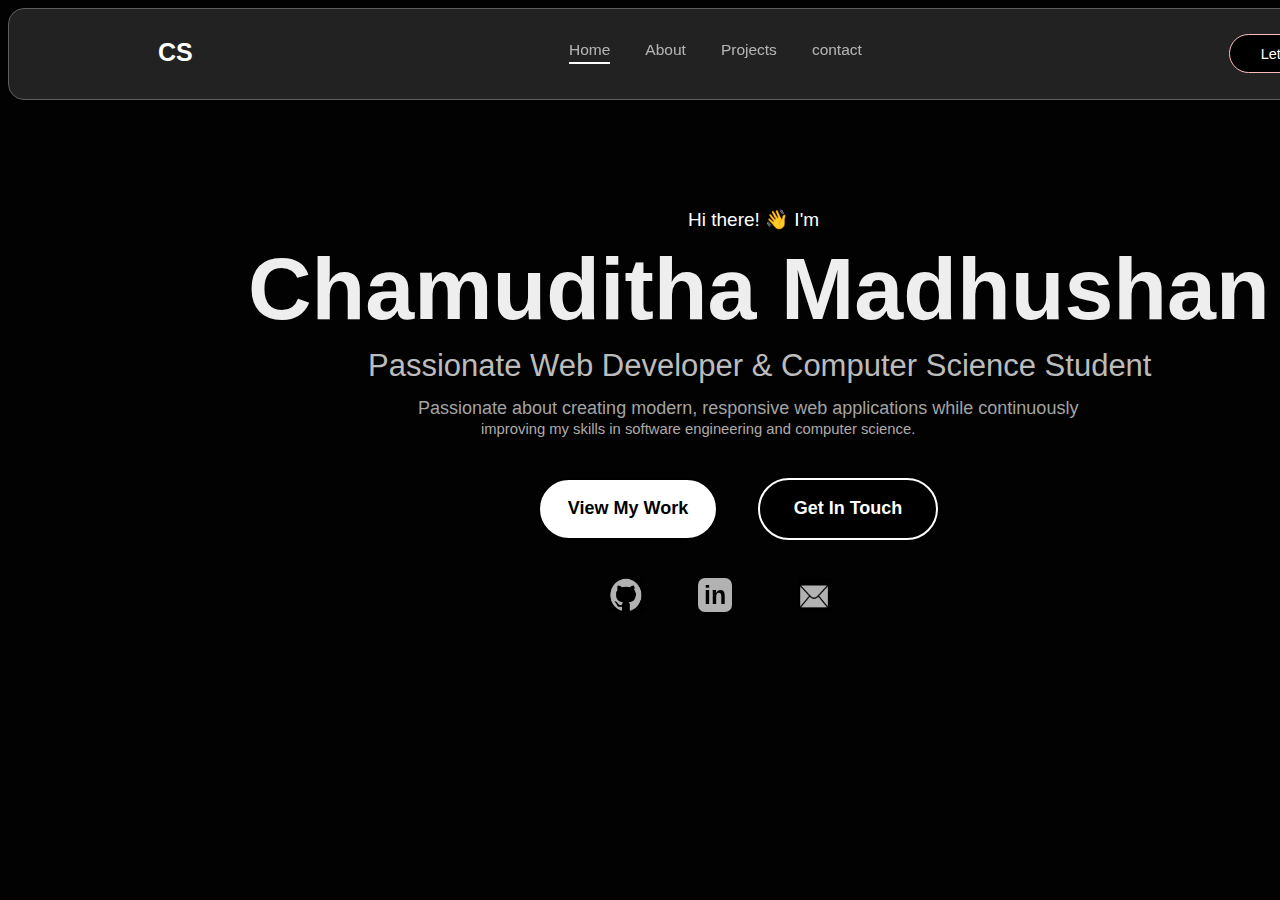
<file: index.html>
<!DOCTYPE html>
<html lang="en">
<head>
  <meta charset="UTF-8">
  <meta name="viewport" content="width=device-width, initial-scale=1.0">
  <title>Chamuditha Madhushan | Portfolio</title>
  <link rel="stylesheet" href="style.css">
  <!-- Google Fonts Link -->
<!-- <link href="https://fonts.googleapis.com/css2?family=Inter:wght@400;500;600;700;800&display=swap" rel="stylesheet"> -->

</head>
<body margin="0px" class="b1">
  <a href="index.html"><p class="cstag">CS</p></a>
<p class="welcome">Hi there! 👋 I'm</p> 
<p class="name">Chamuditha Madhushan</p>
<p class="tagline">Passionate Web Developer & Computer Science Student</p>
<p class="details">Passionate about creating modern, responsive web applications while continuously <br><span class="span">improving my skills in software engineering and computer science.</span></p>
<div class="upperdiv">
<nav>
  <ul class="menu">
  <a href="index.html" class="active"><li >Home</li></a>
  <a href="about.html" ><li>About</li></a>
  <a href="projects.html" > <li>Projects</li></a>
  <a href="contact.html" ><li>contact</li></a>
</ul>

</nav>
<a href="https://mail.google.com/mail/?view=cm&to=chamudithamadushan54@gmail.com"><div class="dtalk">Let's Talk</div></a>
</div>
<div>
<a href="contact.html"><div class="db1"><strong>View My Work</strong></div></a>
<a href="c.html"><div class="db2"><strong>Get In Touch</strong></div></a>

</div>
<a href="https://github.com/Chamuditha-12"><img class="githubl" src="github1.png"></a>
<a href="https://www.linkedin.com/in/chamuditha-madhushan-716824208/"><div class="lindiv"><p class="linpara">in</p></div></a>
<a href="https://outlook.live.com/mail/0/?bO=1&login_hint=M%24Ejd4nOOYdmLZlTXNjc8LhOSSMxJzS1MyS4BUYkppcUZinqmJQ3puYmaOXnJ-rsS3zc2zWAEN3RSE"><img class="outimg" src="outlook.png"></a>

</body>
</html>
</file>
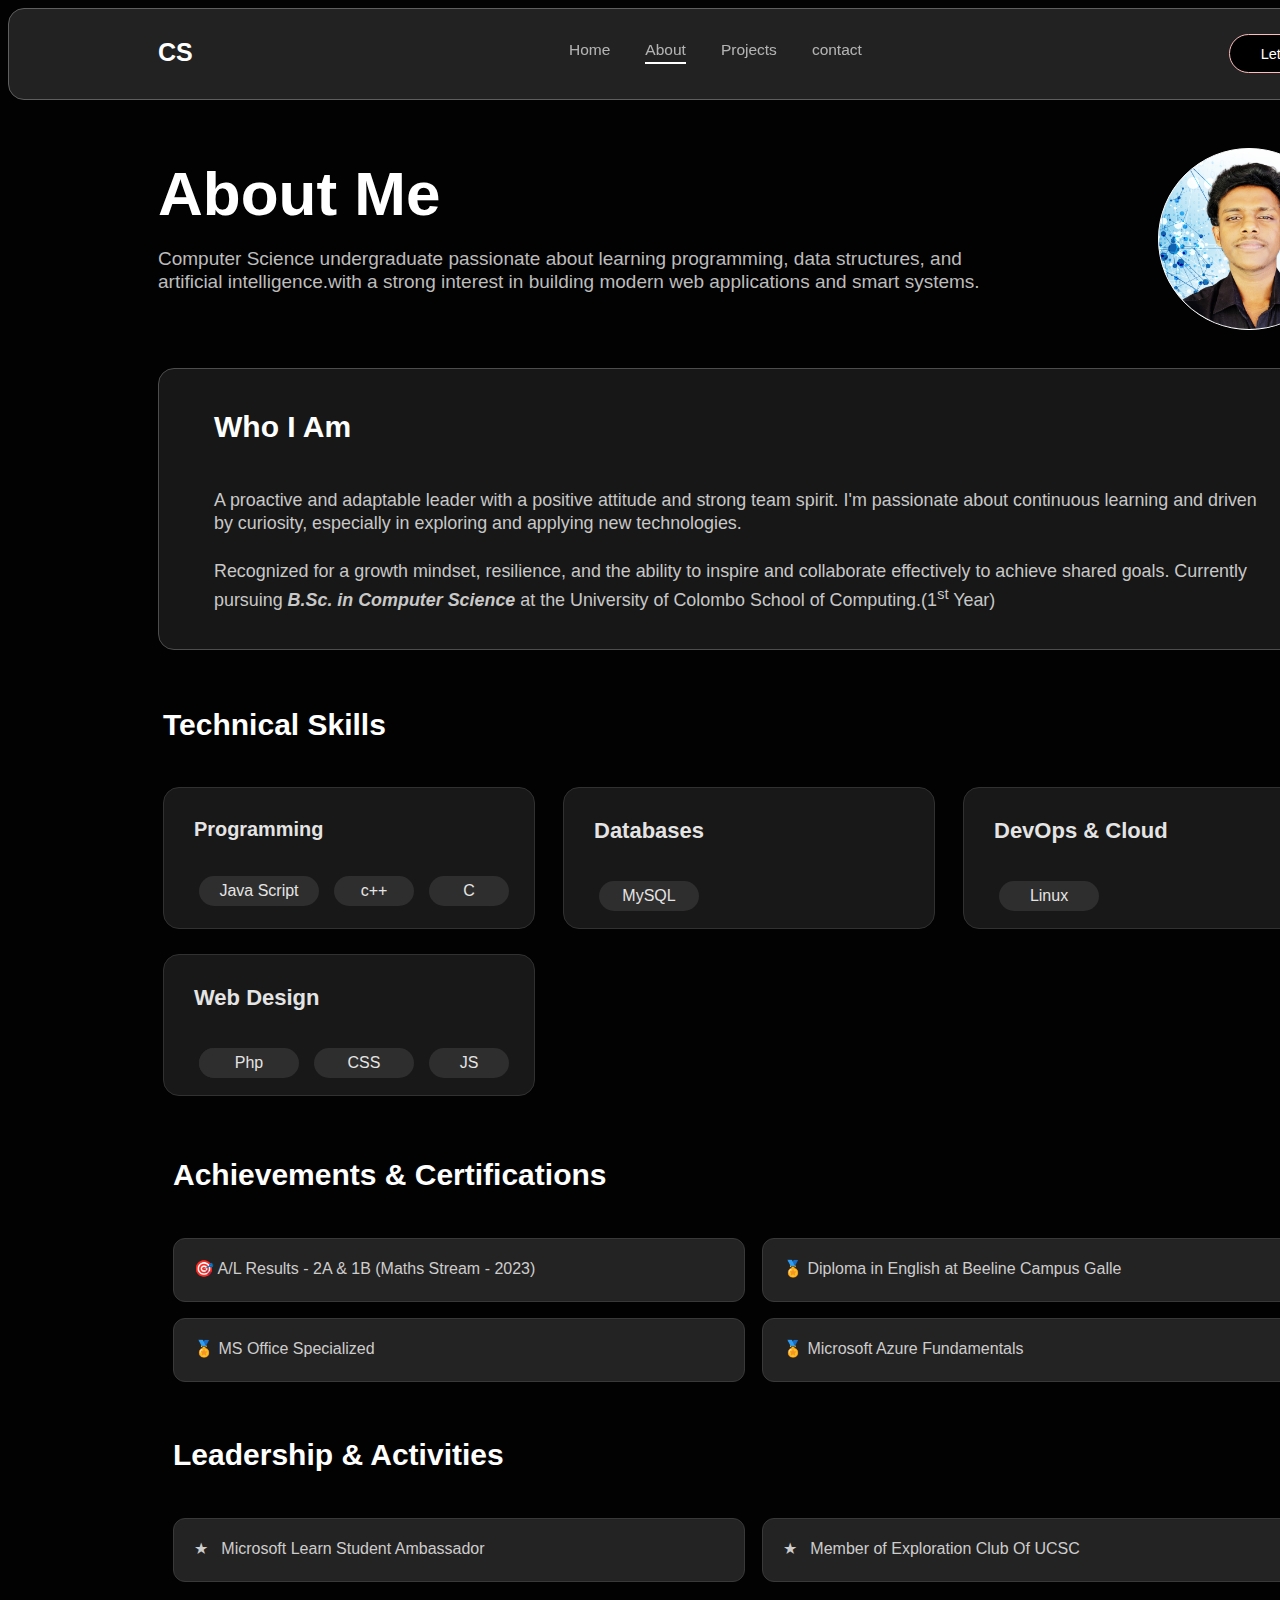
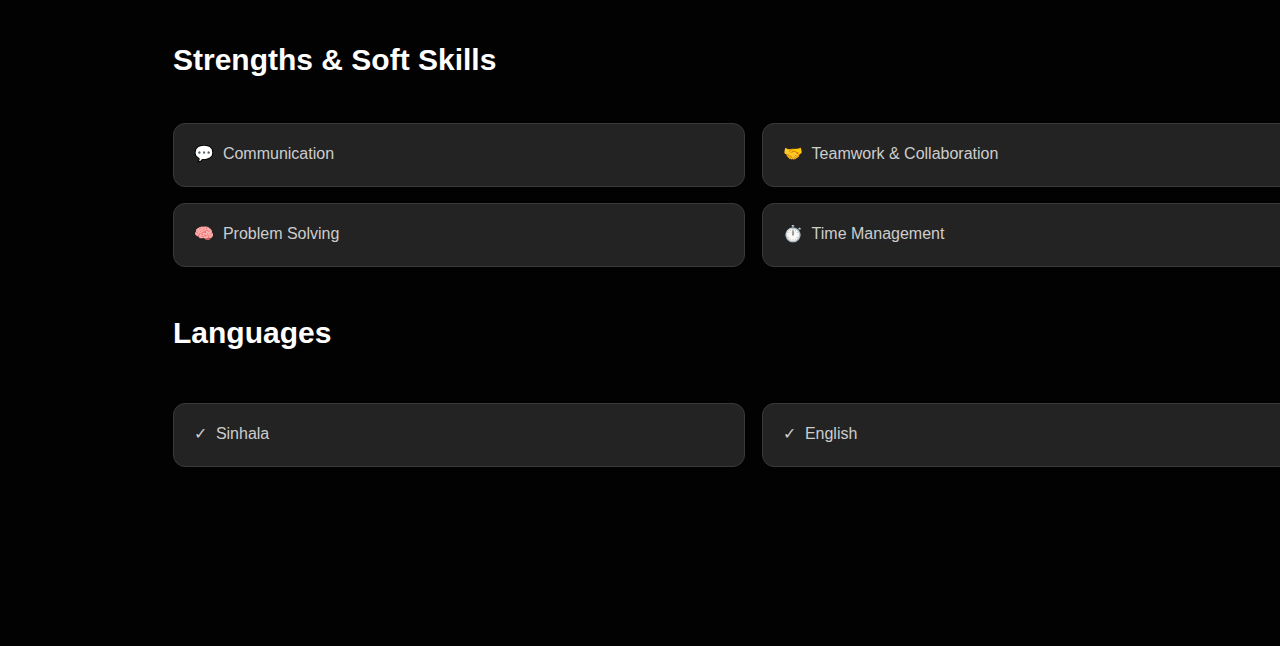
<file: about.html>
<!DOCTYPE html>
<html lang="en">
<head>
    <meta charset="UTF-8">
    <meta name="viewport" content="width=device-width, initial-scale=1.0">
     <title>Chamuditha Madhushan | Portfolio</title>
  <link rel="stylesheet" href="style.css">
</head>
<body margin="0px" class="b3">
    <a href="index.html"><p class="cstag">CS</p></a>
    <div class="upperdiv">
<nav>
  <ul class="menu">
  <a href="index.html" ><li >Home</li></a>
  <a href="about.html" class="active"><li>About</li></a>
  <a href="projects.html" > <li>Projects</li></a>
  <a href="contact.html" ><li>contact</li></a>
</ul>

</nav>
<a href="https://mail.google.com/mail/?view=cm&to=chamudithamadushan54@gmail.com"><div class="dtalk">Let's Talk</div></a>
</div>
<p class="pAbout">About Me</p>
<p class="pAboutMe">Computer Science undergraduate passionate about learning programming, data structures, and<br> artificial intelligence.with a strong interest in building modern web applications and smart systems.</p>
<div class="dAbout1">
  <p class="WhoAmI">Who I Am</p>
  <p class="pDes">A proactive and adaptable leader with a positive attitude and strong team spirit. I'm passionate about continuous learning and driven<br>  by curiosity, especially in exploring and applying new technologies.</p>
  <p class="pDes1">Recognized for a growth mindset, resilience, and the ability to inspire and collaborate effectively to achieve shared goals. Currently<br> pursuing<strong><em>  B.Sc. in Computer Science</em> </strong> at the University of Colombo School of Computing.(1<sup>st</sup> Year)</p>
</div>
<div class="profile"><img class="imgP" src="profile.jpg"></div>
<p class="technical">Technical Skills</p>
<div class="programming">
  <p>Programming</p>
   <div class="p1">Java Script</div>
   <div class="p2">c++</div>
   <div class="p3">C</div>
</div>
<div class="databases">
  <p>Databases</p>
  <div class="d1">MySQL</div>
</div>
<div class="cloud">
  <p>DevOps & Cloud</p>
  <div class="c1">Linux</div>
  
</div>
<div class="web">
  <p>Web Design</p>
   <div class="w1">Html</div>
   <div class="w2">CSS</div>
   <div class="w3">JS</div>
   <div class="w4">Php</div>
</div>
<p class="certifications">Achievements & Certifications</p>
<div class="achi1">🎯 A/L Results - 2A & 1B (Maths Stream - 2023)</div>
<div class="achi2">🏅 Diploma in English at Beeline Campus Galle</div>
<div class="achi3">🏅 MS Office Specialized </div>
<div class="achi4">🏅 Microsoft Azure Fundamentals</div>
<p class="leadership">Leadership & Activities</p>
<div class="acti1">★ &nbsp; Microsoft Learn Student Ambassador</div>
<div class="acti2">★ &nbsp; Member of Exploration Club Of UCSC</div>
<p class="soft">Strengths & Soft Skills</p>
<div class="soft1">💬&nbsp; Communication </div>
<div class="soft2">🤝&nbsp; Teamwork & Collaboration</div>
<div class="soft3">🧠&nbsp; Problem Solving</div>
<div class="soft4">⏱️&nbsp; Time Management</div>
<p class="Langu">Languages</p>
<div class="langu1">✓&nbsp; Sinhala</div>
<div class="langu2">✓&nbsp; English</div>
</body>
</html>
</file>
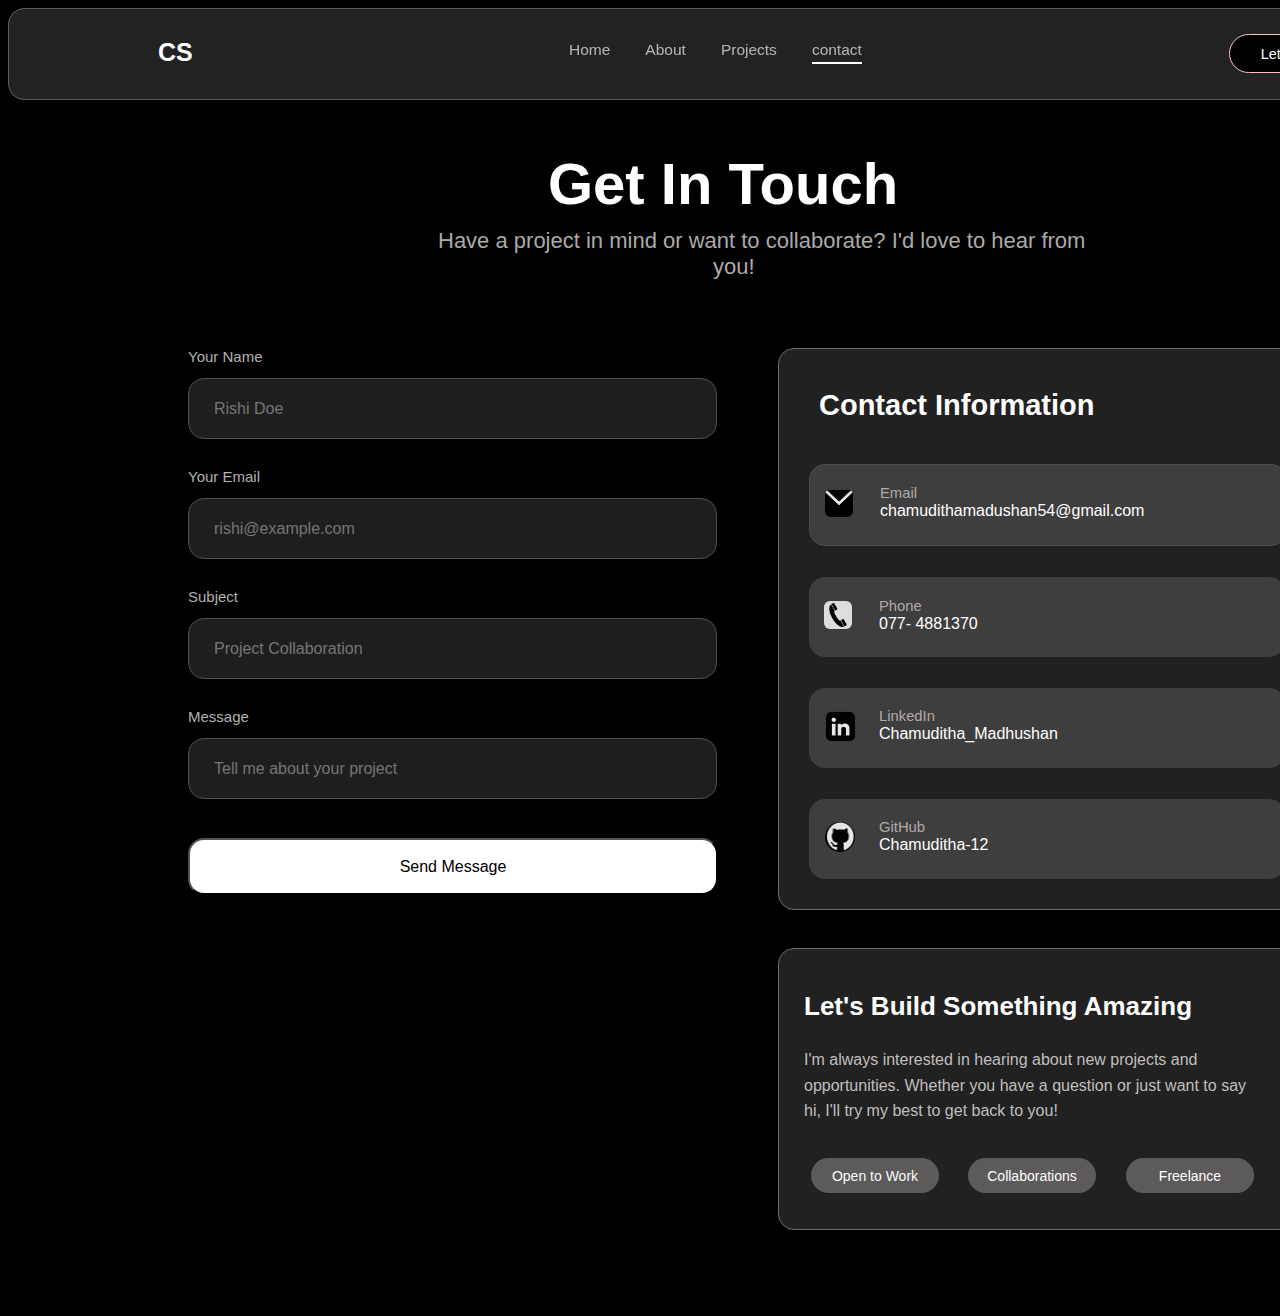
<file: contact.html>
<!DOCTYPE html>
<html lang="en">
<head>
    <meta charset="UTF-8">
    <meta name="viewport" content="width=device-width, initial-scale=1.0">
     <title>Chamuditha Madhushan | Portfolio</title>
  <link rel="stylesheet" href="style.css">
</head>
<body margin="0px" class="bContact">
    <a href="index.html"><p class="cstag">CS</p></a>
    <div class="upperdiv">
<nav>
  <ul class="menu">
  <a href="index.html" ><li >Home</li></a>
  <a href="about.html"><li>About</li></a>
  <a href="projects.html" > <li>Projects</li></a>
  <a href="contact.html" class="active" ><li>contact</li></a>
</ul>

</nav>
<a href="https://mail.google.com/mail/?view=cm&to=chamudithamadushan54@gmail.com"><div class="dtalk">Let's Talk</div></a>
</div>
<h1 class="contacth">Get In Touch</h1>
<p class="contactde">Have a project in mind or want to collaborate? I'd love to hear from <br> <span class="youtext">you!</span></p>
<div class="condiv">
    <p class="coninfo">Contact Information</p>
    <div class="div1">
        <img class="imgMail" src="mail.png"> 
        <p class="pMail"><span>Email</span><br><a href="https://mail.google.com/mail/?view=cm&to=chamudithamadushan54@gmail.com">chamudithamadushan54@gmail.com</a></p>
    </div>
    <div class="div2">
        <img class="imgPhone" src="phone.png">
        <p class="pPhone"> <span>Phone</span><br><a href="tel:+94774881370">077- 4881370</a></p>
    </div>
    <div class="div3">
        <img class="imgLinkedIn" src="linkedin.png">
        <p class="pLinked"><span>LinkedIn</span><br><a href="https://www.linkedin.com/in/chamuditha-madhushan-716824208/">Chamuditha_Madhushan</a></p>
    </div>
    <div class="div4">
        <img class="imgGitHub1" src="github1.png">
        <p class="pGit"><span>GitHub</span><br><a href="https://github.com/Chamuditha-12">Chamuditha-12</a></p>
    </div>
</div>   
<form  action="#" method="post" enctype="text/plain">
    <div class="divF1"><label>Your Name</label><br>
    <input type="text" placeholder="Rishi Doe" required></div>
    <div class="divF2">
    <label>Your Email</label><br>
    <input type="email" placeholder="rishi@example.com" required></div><div class="divF3">
    <label>Subject</label><br>
    <input type="text" placeholder="Project Collaboration" required></div><div class="divF4">
    <label>Message</label><br>
    <input type="text" placeholder="Tell me about your project" required></div>
     <input class="btn" type="submit" value="Send Message">


</form> 
<div class="divFinal">
    <p><span class="spanC1">Let's Build Something Amazing</span><br><span class="spanC2">
     I'm always interested in hearing about new projects and<br> opportunities. Whether you have a question or just want to say<br> hi, I'll try my best to get back to you!</span></p>
<div class="divSk1">Open to Work</div>
<div class="divSk2">Collaborations</div>  
<div class="divSk3">Freelance</div>    
    
</div>
</body>
</html>
</file>
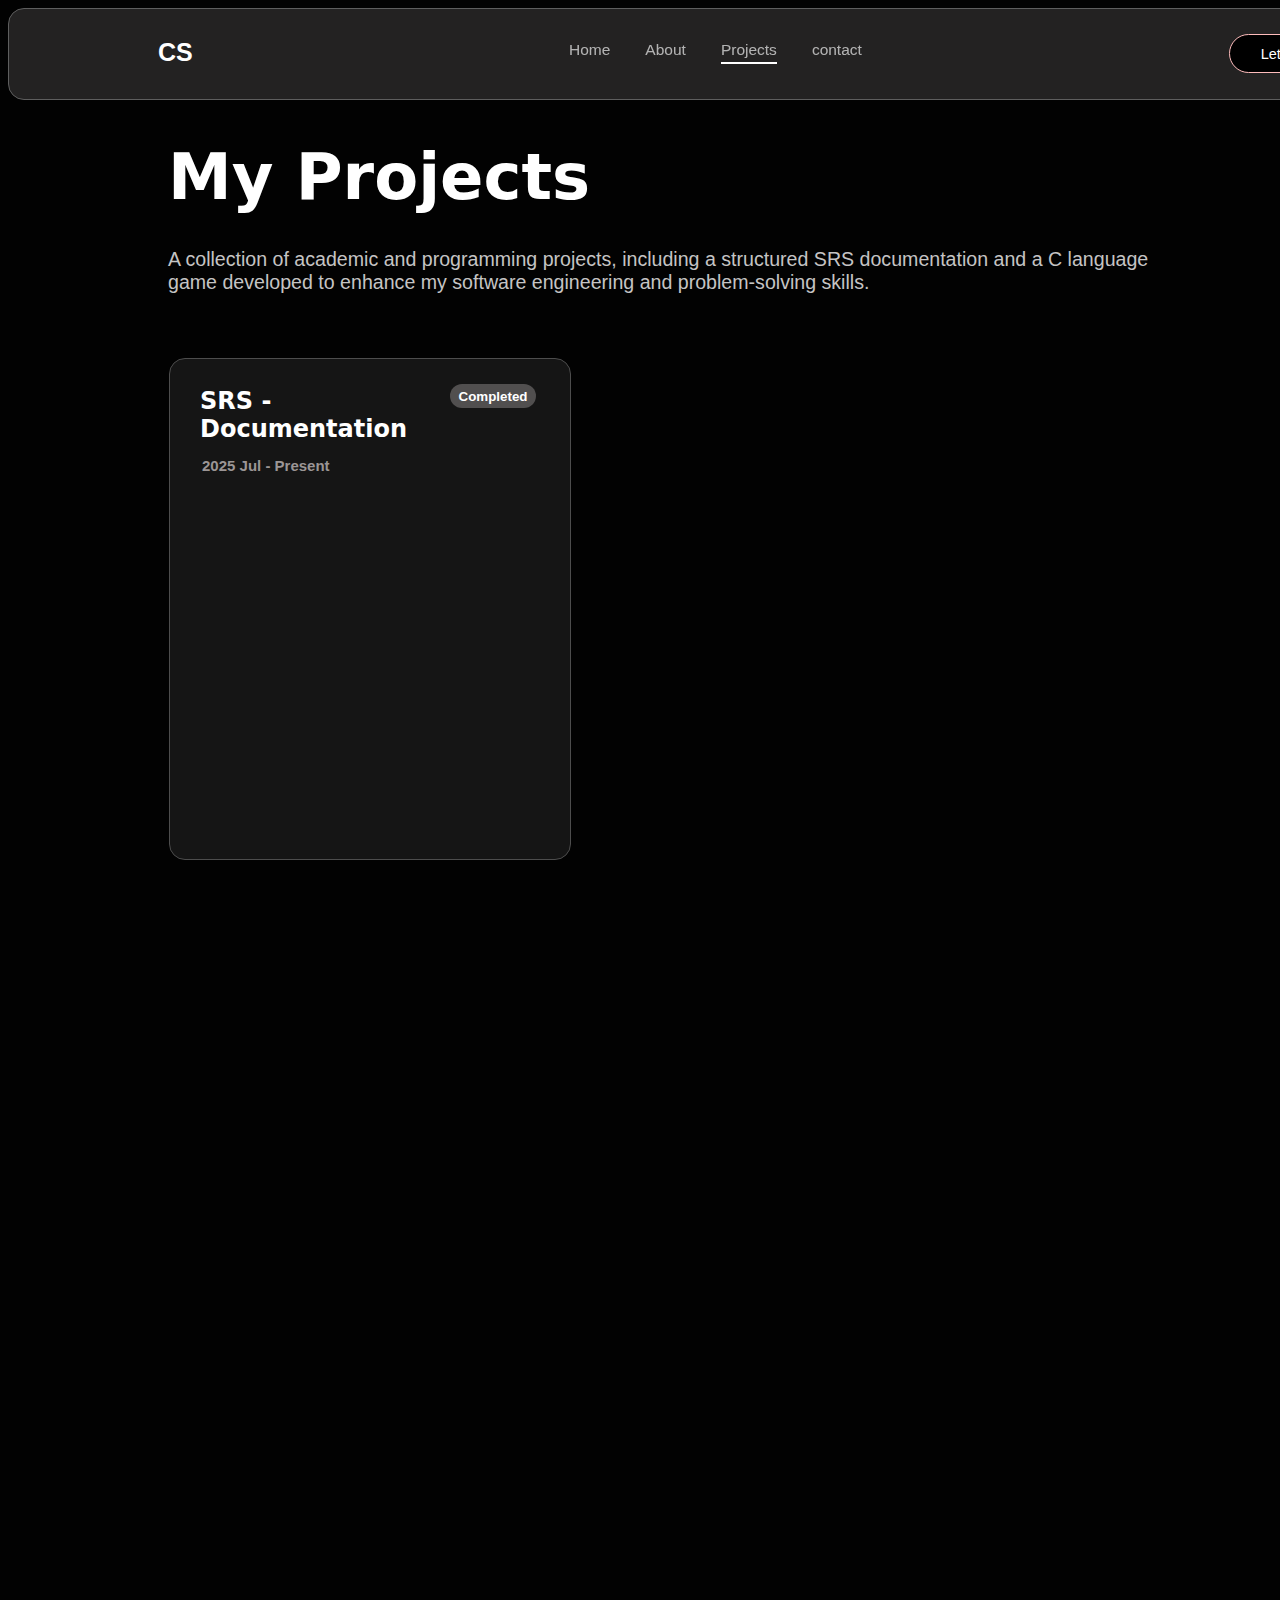
<file: projects.html>
<!DOCTYPE html>
<html lang="en">
<head>
    <meta charset="UTF-8">
    <meta name="viewport" content="width=device-width, initial-scale=1.0">
     <title>Chamuditha Madhushan | Portfolio</title>
  <link rel="stylesheet" href="style.css">
</head>
<body margin="0px" class="b3">
    <a href="index.html"><p class="cstag">CS</p></a>
    <div class="upperdiv">
<nav>
  <ul class="menu">
  <a href="index.html" ><li >Home</li></a>
  <a href="about.html" ><li>About</li></a>
  <a href="projects.html" class="active" > <li>Projects</li></a>
  <a href="contact.html" ><li>contact</li></a>
</ul>

</nav>
<a href="https://mail.google.com/mail/?view=cm&to=chamudithamadushan54@gmail.com"><div class="dtalk">Let's Talk</div></a>
</div>
<p class="pName">My Projects</p>
<p class="pDes3">A collection of academic and programming projects, including a structured SRS documentation and a C language<br> game developed to enhance my software engineering and problem-solving skills.</p>
<div class="srs">
  <p class="srsP1">SRS -<br> Documentation<div class="srsD1"><small>Completed</small></div>
  <p class="srsP2">2025 Jul - Present</p></p>
  <p></p>
</div>
<div></div>
<div></div> 



</body>
</html>
</file>
<file: style.css>
.name{
    font-size:88px;
    font-weight: bold;    
    color:rgb(238, 238, 238);
    position: absolute;
    margin-left: 240px;
    margin-top: 230px;
    
   
    
}
.b1{
    background-color: rgb(2, 2, 2);
    font-family: 'Inter', -apple-system, BlinkMacSystemFont, sans-serif;
    position: relative;
    
    
    /* background: linear-gradient(135deg, #544b4b, #000000); */
    

    
}

.welcome{
    position: absolute;
    color: white;
    margin-top: 200px;
    margin-left: 680px;
    font-size: 19px;
}
.tagline{
    position: absolute;
    color: rgb(188, 188, 188);
    font-size:31px ;
    margin-top: 340px;
    margin-left: 360px;
}
.details{
    color: rgb(164, 164, 164);
    position: absolute;
    margin-top:390px ;
    margin-left: 410px;
    font-size: 18px;
}
.span{
    margin-left: 63px;
    margin-top: 2px;
    position: absolute;
}
.cstag{
    color: white;
    margin-top: 30px;
    margin-left: 150px;
    position: absolute;
    font-weight: bold;
    font-size: 25px;
    z-index: 2;  /* ඉස්සරහ */
}
.menu{
    color: white;
    position: absolute;
    display: flex;
    margin-left: 520px;
    list-style: none;
    margin-top: 32px;
    z-index: 2;  /* ඉස්සරහ */
}
nav ul {
    gap: 35px;
}
nav ul li{
    filter: brightness(0.7); 
    color: white;
    font-size: 15.5px;
    
}
nav ul li:hover{
filter: brightness(1.5);  
}
nav ul a{
    text-decoration: none;
}
.db1{
    position: absolute;
    background-color: white;
    color: black;
    border: 2.1px solid black;
    margin-top:470px ;
    margin-left:530px ;
    padding: 18px;
    width: 140px;
    height: 22px;
    text-align: center;
    border-radius: 60px;
    font-size: 18px;
    transition: transform 0.3s ease;
    

}
.db1:hover {
  transform: scale(1.04);  /* පින්තූරය 15% ලොකු */
  
}
.db2{
    position: absolute;
    background-color: black;
    color: white;
    border-color: black;
    border: 2.1px solid white;
    margin-left: 750px;
    margin-top: 470px;
    padding: 18px;
    text-align: center;
    width: 140px;
    height: 22px;
    border-radius: 60px;
    font-size: 18px;
    transition: transform 0.3s ease;

}
.db2:hover{
   transform: scale(1.04);  /* පින්තූරය 15% ලොකු */
}
.githubl{
    position: absolute;
    width: 35px;
    height: 35px;
    margin-top:570px;
    margin-left: 600px;
    transition: all 0.3s ease;
    filter: brightness(0.7);  /* Normal එකේදී 30% dark */

}
.githubl:hover{
    transform: translateY(-8px);  /* උඩට */
    filter: brightness(2.5);      /* දීප්තිමත් */
}
.lindiv{
    position: absolute;
    border: 2px solid white;
    width: 30px;
    height: 30px;
    background-color: white;
    margin-top: 570px;
    margin-left: 690px;
    border-radius: 7px;
    filter: brightness(0.7); 
    transition: transform 0.3s ease;
}
.linpara{
    position: absolute;
    color: black;
    text-align: center;
    font-size: 20px;
    margin-top: 1px;
    margin-left: 4px;
    font-weight: 600;
    font-size: 25px;
    
}
.lindiv:hover{
    transform: translateY(-8px); 
    filter: brightness(2.0);  }   
.outimg{
    position: absolute;
    width: 33px;
    height: 33px;
    margin-top: 570px;
    margin-left: 790px;
    filter: brightness(0.7); 
    transition: transform 0.3s ease;
}
.outimg:hover{
    transform: translateY(-8px);  
    filter: brightness(1.5);      
}
.upperdiv{
    position: absolute;
    background-color: #232222;
    width:1510px ;
    height: 90px;
    border: 1px solid rgb(94, 94, 94) ;
    overflow: hidden;
    border-radius: 16px;
    

}
.dtalk{
    position: absolute;
    z-index: 2;
    background-color: rgb(0, 0, 0);
    color: rgb(255, 255, 255);
    border: 0.9px solid rgb(254, 188, 188);
    margin-top:25px ;
    margin-left:1220px ;
    padding: 18px;
    width: 85px;
    height: 1px;
    justify-content: center;
    align-items: center;
    display: flex;
    
    border-radius: 60px;
    font-size: 14.5px;
    transition: transform 0.3s ease;
    text-decoration: none;
    font-weight: 549;

}
.dtalk:hover{
    transform: scale(1.04);  /* පින්තූරය 15% ලොකු */
}
nav a.active {
    color: white;  /* text color white (අවශ්‍ය නම්) */
    border-bottom: 2.8px solid white;
    padding-bottom: 3px;  /* underline එක සහ text අතර ඉඩ */

}
.contacth{
    position: absolute;
    color: white;
    font-size: 58px;
    margin-top: 142px;
    margin-left: 540px;
}
.contactde{
    position: absolute;
    color: rgb(172, 169, 169);
    font-size: 22px;
    margin-top: 220px;
    margin-left: 430px;
}
.youtext{
    margin-left: 275px;
    font-size: 22px;
}
.coninfo{
    position: absolute;
    color: white;
    font-size: 29px;
    font-weight: bold;
    /* margin-left:810px ;
    margin-top:390px ; */
    margin-left: 40px;
    margin-top: 40px;
}
.condiv{
    position: absolute;
   background-color: rgb(33, 33, 33);
    border: 1px solid rgb(107, 107, 107);
    width: 540px;
    height:560px;
    margin-top: 340px;
    margin-left: 770px;
    
    border-radius: 16px;
}
.div1 {
    
    
    width: 476px;
    height: 80px;
    border-radius: 16px;
    background-color: rgb(63, 62, 62);
    margin-left: 30px;
    margin-top: 115px;
    border: 0.4px solid rgb(79, 78, 78);
    transition: transform 0.5s ease;  
}
.div1:hover,.div2:hover,.div3:hover,.div4:hover{
    transform: translateX(13px);
}
.div2{
    width: 476px;
    height: 80px;
    border-radius: 16px;
    background-color: rgb(63, 62, 62);
    margin-left: 30px;
    margin-top: 31px;
    transition: transform 0.5s ease;

    
    
}

.div3{
    width: 476px;
    height: 80px;
    border-radius: 16px;
    background-color: rgb(63, 62, 62);
    margin-left: 30px;
    margin-top: 31px;
    transition: transform 0.5s ease;
    
}

.div4{
    width: 476px;
    height: 80px;
    border-radius: 16px;
    background-color: rgb(63, 62, 62);
    margin-left: 30px;
    margin-top: 31px;
    transition: transform 0.5s ease;

}

.pMail{
    color: white;
    font-size: 16px;
    
    margin-top: 19px;
    margin-left: 70px;
}
.pPhone{
     color: white;
    font-size: 16px;
    position: absolute;
    margin-top: 20px;
    margin-left: 70px;
    font-family:Arial, Helvetica, sans-serif;
}
.pLinked{
     color: white;
    font-size: 16px;
    position: absolute;
    margin-top: 19px;
    margin-left: 70px;
}
.pGit{
     color: white;
    font-size: 16px;
    position: absolute;
    margin-top: 19px;
    margin-left: 70px;
}
.bContact{
    
    background-color: rgb(0, 0, 0);
    font-family: 'Inter', -apple-system, BlinkMacSystemFont, sans-serif;
    position: relative;
    
    /* background: linear-gradient(135deg, #544b4b, #000000); */
    width: 100%;
    height: 1300px;
    overflow-x: hidden;

    

}
span{
    color: rgb(177, 170, 170);
    font-size: 14.8px;
}
.imgMail{
    position: absolute;
    width: 28px;
    height: 28px;
    margin-top: 24px;
    margin-left: 15px;
    filter: brightness(0.9);
    border-radius: 6px;
}
.imgPhone{
    position: absolute;
    width: 28px;
    height: 28px;
    border-radius: 6px;
    margin-top:24px ;
    margin-left: 15px;
    filter: brightness(0.9);
}
.imgLinkedIn{

    position: absolute;
    width: 49px;
    height: 49px;
    filter: brightness(0.9);
    border-radius: 6px;
    margin-top: 14px;
    margin-left: 7px;
}
.imgGitHub1{
    position: absolute;
    width: 30px;
    height: 30px;
    border-radius: 17px;
    filter: brightness(0.9);
    margin-top: 23px;
    margin-left: 16px;
}
/* .formC{
    position: absolute;
    margin-left: 300px;
    margin-top: 300px;
} */
/* form label{
   
    color: white;margin-left: 350px;
    margin-top: 300px;
    font-size: 15px;
    filter: brightness(0.78);
    position: absolute;
    
}
form input{
    position: absolute;
    border: 1px solid rgb(120, 119, 119);
    margin-left: 300px;
    margin-top: 320px;
    border-radius: 6px;
    background-color: rgb(56, 56, 56);
    width: 100px;
    height: 100px; 
} */
.divF1{
    border: none;
    width: 500px;
    height: 100px;
    margin-top: 340px;
    margin-left: 180px;
    position: absolute;
}
.divF2{
    border: none;
    width: 500px;
    height: 100px;
    margin-top: 460px;
    margin-left: 180px;
    position: absolute;
}
.divF3{
    border: none;
    width: 500px;
    height: 100px;
    margin-top: 580px;
    margin-left: 180px;
    position: absolute;
}
.divF4{
    border: none;
    width: 500px;
    height: 100px;
    margin-top: 700px;
    margin-left: 180px;
    position: absolute;
}

.divF1 label,.divF2 label,.divF3 label,.divF4 label{
    color: rgb(178, 176, 176);
    font-size: 15px;
    
}
.divF1 input,.divF2 input,.divF3 input,.divF4 input{
    width:500px ;
    margin-top: 12px;
    height: 57px;
    border-radius: 16px;
    border: 1px solid rgb(79, 79, 79);
    background-color: rgb(31, 30, 30);
    font-size: 16px;
    transition: transform(0.9 ease);
    color: white;
    padding-left: 25px;
    font-family: 'Inter', sans-serif;
}
.divF1 input:hover,.divF2 input:hover,.divF3 input:hover,.divF4 input:hover{

    transform: scale(1.05);
}
 .btn{
    background-color: white;
    width: 530px;
    height: 57px;
    position: absolute;
    border-radius: 16px;
    font-size: 16px;
    font-weight: 500;
    margin-top: 830px;
    margin-left: 180px;
    transition: transform 0.5s ease;
}
.btn:hover{
    transform: scale(1.05);
}
 




.divFinal{
    position: absolute;
    border-radius: 16px;
    
   
    background-color: rgb(33, 33, 33);
    border: 1px solid rgb(107, 107, 107);
    margin-top: 940px;
    margin-left: 770px;
    width: 540px;
    height:280px;
}
.spanC1{
    color: white;
    font-size: 26px;
    font-weight: bold;
    position: absolute;
    margin-left: 25px;
    margin-top: 26px;
}
.spanC2{
    font-size: 16px;
    color: rgb(192, 191, 191);
    position: absolute;margin-top: 64px;
    margin-left: 25px;    
    font-family:Arial, Helvetica, sans-serif;
    line-height: 1.6;
    font-weight: 500;
}
.divSk1{
    color: rgb(250, 250, 250);
    border-radius: 22px;
    border: none;
    position: absolute;
    margin-top: 159px;
    margin-left: 32px;
    background-color: rgb(92, 90, 90);
    font-size: 14px;
    height: 35px;
    width:128px ;
    justify-content: center;
    align-items: center;
    display: flex;
}
.divSk2{
    color: white;
    border-radius: 22px;
    border:none;
    position: absolute;
    margin-top: 159px;
    margin-left: 189px;
    font-size: 14px;
    height: 35px;
    width:128px ;
    justify-content: center;
    align-items: center;
    display: flex;
    background-color: rgb(92, 90, 90);

}
.divSk3{
    color: white;
    border-radius: 22px;
    border: none;
    position: absolute;
    margin-top: 159px;
    margin-left: 347px;
    font-size: 14px;
    height: 35px;
    width:128px ;
    justify-content: center;
    align-items: center;
    display: flex;
    background-color: rgb(92, 90, 90);
}
.div1 p a,.div2 p a{
    text-decoration: none;
    color: white;
}
/*about me */
.pAbout{
    font-size: 62px;
    color: white;
    position: absolute;
    font-weight: bold;
    margin-top: 150px;
    margin-left: 150px;
}
.pAboutMe{
    color: rgb(189, 188, 188);
    position: absolute;
    font-size: 19px;
    margin-top: 240px;
    margin-left: 150px;
    line-height: 1.2;
}

.dAbout1{
    position: absolute;
    width: 1170px;
    height: 280px;
    border: 1px solid rgb(77, 77, 77);
    background-color: rgb(23, 23, 23);
    margin-left: 150px;
    margin-top: 360px;
    border-radius: 16px;

}
.WhoAmI{
    color: white;
position: absolute;
font-size: 30px;
 font-weight: bold;
 margin-left: 55px;
 margin-top: 41px;
}
.pDes{
    position: absolute;
    font-size: 17.9px;
    color: rgb(200, 200, 200);
    margin-top: 120px;
    margin-left: 55px;
    line-height: 1.3;
    z-index: 3;
}
.pDes1{
    position: absolute;
    font-size: 17.9px;
    color: rgb(200, 200, 200);
    margin-top: 190px;
    margin-left: 55px;
    font-weight: 500;
    line-height: 1.4;
}
.profile{
    border: 1px solid white;
    background-color: white;
    width: 180px;
    height: 180px;
    position: absolute;
    margin-top: 140px;
    margin-left: 1150px;
    border-radius: 100px;
}
.imgP{
    width: 180px;
    height: 180px;
    border-radius: 100px;
}
.b3{
    width: 100%;
    height: 2230px;
    position: relative;
    overflow-x: hidden;
    background-color: rgb(2, 2, 2);
    font-family: 'Inter', -apple-system, BlinkMacSystemFont, sans-serif;
}
.technical{
    color: rgb(255, 255, 255);
    font-size: 30px;
    position: absolute;
    margin-left: 155px;
    margin-top: 700px;
    font-weight: bold;
}
.cloud,.databases,.programming,.web{
    position: absolute;
    width: 370px;
    height: 140px;
    border: 1px solid rgb(49, 49, 49);
    background-color: rgb(24, 24, 24);
    border-radius: 16px;
    color: rgb(229, 228, 228);
    transition: transform 0.6s ease;
}
.cloud:hover,.databases:hover,.programming:hover,.web:hover{
    transform: scale(1.04);
}

.programming{
    margin-top:779px ;
    margin-left: 155px;
    
}
.programming p{
    font-size: 19.9px;
    font-weight: bold;
    margin-top: 30px;
    margin-left: 30px;
}
.databases{
    margin-top:779px ;
    margin-left: 555px;
}
.databases p{
    font-size: 22px;
    font-weight: bold;
    margin-top: 30px;
    margin-left: 30px;
    

}
.cloud{
    margin-top:779px ;
    margin-left: 955px;
}
.cloud p{
    font-size: 22px;
    font-weight: bold;
    margin-top: 30px;
    margin-left: 30px;

} 
.web{
    margin-top:946px ;
    margin-left: 155px;

}
.web p{
    font-size: 22px;
    font-weight: bold;
    margin-top: 30px;
    margin-left: 30px;

}
.programming div,.databases div,.cloud div,.web div{
    position: absolute;
    border:none;
    background-color: rgb(46, 46, 46);
    border-radius: 16px;

}
.p1{
    width: 120px;
    height: 30px;
    margin-top: 15px;
    margin-left: 35px;
    display: flex;
    justify-content: center;
    align-items: center;


}
.p2{
    width: 80px;
    height: 30px;
    margin-top: 15px;
    margin-left: 170px;
    display: flex;
    justify-content: center;
    align-items: center;

}
.p3{width: 80px;
    height: 30px;
    margin-top: 15px;
    margin-left: 265px;
    display: flex;
    justify-content: center;
    align-items: center;
}
.d1{
    width: 100px;
    height: 30px;
    margin-top: 15px;
    margin-left: 35px;
    display: flex;
    justify-content: center;
    align-items: center;

}
.c1{
    width: 100px;
    height: 30px;
    margin-top: 15px;
    margin-left: 35px;
    display: flex;
    justify-content: center;
    align-items: center;
    
}
.w1{
    width: 80px;
    height: 30px;
    margin-top: 15px;
    margin-left: 35px;
    display: flex;
    justify-content: center;
    align-items: center;

}
.w2{
    width: 100px;
    height: 30px;
    margin-top: 15px;
    margin-left: 150px;
    display: flex;
    justify-content: center;
    align-items: center;

}
.w3{
    width: 80px;
    height: 30px;
    margin-top: 15px;
    margin-left: 265px;
    display: flex;
    justify-content: center;
    align-items: center;

}
.w4{
    width: 100px;
    height: 30px;
    margin-top: 15px;
    margin-left: 35px;
    display: flex;
    justify-content: center;
    align-items: center;

}
.certifications{
    color: white;
    font-size: 30px;
    position: absolute;
    margin-left: 165px;
    margin-top: 1150px;
    font-weight: bold;
}
.achi1,.achi2,.achi3,.achi4{
    position: absolute;
    width: 550px;
    height: 42px;
    background-color: rgb(36, 35, 35);
    border: 1px solid rgb(58, 57, 57);
    border-radius: 12px;
    color: white;
    padding-left: 20px;
    padding-top: 20px;
    transition: transform 0.6s ease;

}
.achi1:hover,.achi2:hover,.achi3:hover,.achi4:hover{
          transform: translateY(-8px);
}

.achi1{
    margin-top: 1230px;
    margin-left: 165px;
    color: rgb(205, 205, 205);
    font-weight: 500;
}
.achi2{
    margin-top: 1230px;
    margin-left: 754px;
    color: rgb(205, 205, 205);
    font-weight: 500;

}
.achi3{
    margin-top: 1310px;
    margin-left: 165px;
    color: rgb(205, 205, 205);
    font-weight: 500;
}
.achi4{
    margin-top: 1310px;
    margin-left: 754px;
    color: rgb(205, 205, 205);
    font-weight: 500;
}
.leadership{
    color: white;
    font-size: 30px;
    position: absolute;
    margin-left: 165px;
    margin-top: 1430px;
    font-weight: bold;
}
.acti1,.acti2{
    position: absolute;
    width: 550px;
    height: 42px;
    background-color: rgb(36, 35, 35);
    border: 1px solid rgb(58, 57, 57);
    border-radius: 12px;
    color: white;
    padding-left: 20px;
    padding-top: 20px;
    transition: transform 0.6s ease;

}
.acti1:hover,.acti2:hover{
    transform: translateY(-8px);
}
.acti1{
    margin-top: 1510px;
    margin-left: 165px;
    color: rgb(205, 205, 205);
    font-weight: 500;
}
.acti2{
    margin-top: 1510px;
    margin-left: 754px;
    color: rgb(205, 205, 205);
    font-weight: 500;
}
.soft{
    color: white;
    font-size: 30px;
    position: absolute;
    margin-left: 165px;
    margin-top: 1635px;
    font-weight: bold;
}
.soft1,.soft2,.soft3,.soft4{
 position: absolute;
    width: 550px;
    height: 42px;
    background-color: rgb(36, 35, 35);
    border: 1px solid rgb(58, 57, 57);
    border-radius: 12px;
    color: white;
    padding-left: 20px;
    padding-top: 20px;   
}
.soft1{
    margin-top: 1715px;
    margin-left: 165px;
    color: rgb(205, 205, 205);
    font-weight: 500;
}
.soft2{
    margin-top: 1715px;
    margin-left: 754px;
    color: rgb(205, 205, 205);
    font-weight: 500;
}
.soft3{
    margin-top: 1795px;
    margin-left: 165px;
    color: rgb(205, 205, 205);
    font-weight: 500;
}
.soft4{
    margin-top: 1795px;
    margin-left: 754px;
    color: rgb(205, 205, 205);
    font-weight: 500;
}
.Langu{
    color: white;
    font-size: 30px;
    position: absolute;
    margin-left: 165px;
    margin-top: 1908px;
    font-weight: bold;
}
.langu1,.langu2{
    position: absolute;
    width: 550px;
    height: 42px;
    background-color: rgb(36, 35, 35);
    border: 1px solid rgb(58, 57, 57);
    border-radius: 12px;
    color: white;
    padding-left: 20px;
    padding-top: 20px;  
}
.langu1{
margin-top: 1995px;
    margin-left: 165px;
    color: rgb(205, 205, 205);
    font-weight: 500;

}
.langu2{
    margin-top: 1995px;
    margin-left: 754px;
    color: rgb(205, 205, 205);
    font-weight: 500;
}
.b4{

    width: 100%;
    height: 2230px;
    position: relative;
    overflow-x: hidden;
    background-color: rgb(2, 2, 2);
    font-family: 'Inter', -apple-system, BlinkMacSystemFont, sans-serif;

}
.pName{
    
    position: absolute;
    color: white;
    font-size: 64px;
    margin-top: 132px;
    margin-left: 160px;
    font-weight: bold;
    font-family: system-ui, -apple-system, BlinkMacSystemFont, 'Segoe UI', Roboto, Oxygen, Ubuntu, Cantarell, 'Open Sans', 'Helvetica Neue', sans-serif;
}
.pDes3{
    color: rgb(197, 196, 196);
    font-size: 19.6px;
    margin-top: 240px;
    position: absolute;
    margin-left: 160px;
}
.srs{
    position: absolute;
    border-radius: 16px;
    width: 400px;
    height: 500px;
    background-color: rgb(21, 21, 21);
    border: 1px solid rgb(77, 77, 77);
    margin-left: 161px;
    margin-top: 350px;
    transition: transform 0.5s ease;
}
.srs:hover{
    transform: translateY(-8px);
}
.srsP1{
    color: white;
    font-size: 24px;
    font-weight: bold;
    font-family: system-ui, -apple-system, BlinkMacSystemFont, 'Segoe UI', Roboto, Oxygen, Ubuntu, Cantarell, 'Open Sans', 'Helvetica Neue', sans-serif;
    margin-top: 28px;
    margin-left: 30px;
}
.srsD1{
    color: white;
    font-size: 16px;
   font-weight: bold;
    background-color: rgb(81, 79, 79);
    border: none;
    width: 86px;
    height: 24px;
    border-radius: 16px;
    display: flex;
    align-items: center;
    justify-content: center;
    margin-left: 280px;
    margin-top: -83px;

}
.srsP2{
    color: rgb(155, 149, 149);
    margin-top: 49px;
    margin-left: 32px;
    font-size: 15px;
    position: absolute;
    font-weight: 600;
}
.div4 a,.div3 a{
    text-decoration: none;
    color: white;
}
</file>
